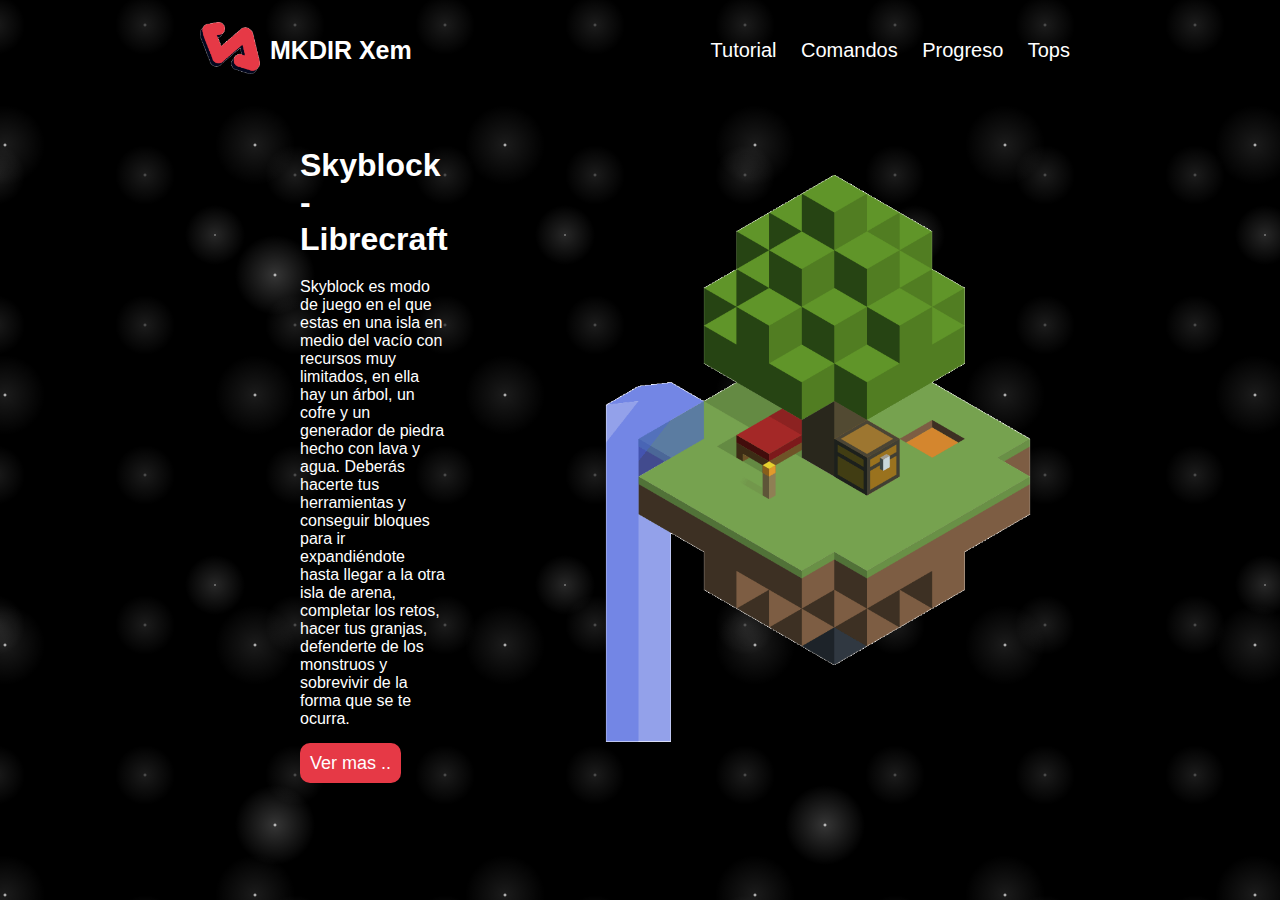
<file: index.html>
<!DOCTYPE html>
<html lang="en">
<head>
    <meta charset="UTF-8">
    <meta http-equiv="X-UA-Compatible" content="IE=edge">
    <meta name="viewport" content="width=device-width, initial-scale=1.0">
    <link rel="stylesheet" href="Css/style.css">
    <title>Skyblock</title>
</head>
<body>
    <header>
        <div class="logo">
            <a href="index.html"> <img src="Img/logo.gif" alt=""></a>
            <p>MKDIR Xem</p>
        </div>
        <div class="links">
            <a href="tutorial.html">Tutorial</a>
            <a href="comandos.html">Comandos</a>
            <a href="progreso.html">Progreso</a>
            <a href="tops.html">Tops</a>
        </div>
    </header>
    <div class="container">
        <div class="text">
            <h1>Skyblock - Librecraft </h1>
            <p>Skyblock es modo de juego en el que estas en una isla en medio del vacío con recursos muy limitados, en ella hay un árbol, un cofre y un generador de piedra hecho con lava y agua. Deberás hacerte tus herramientas y conseguir bloques para ir expandiéndote hasta llegar a la otra isla de arena, completar los retos, hacer tus granjas, defenderte de los monstruos y sobrevivir de la forma que se te ocurra.</p>
            <a href="tutorial.html">Ver mas ..</a>
        </div>
        <div class="img">
            <img src="Img/skyblock.gif" alt="">
        </div>
    </div>
</body>
</html>
</file>
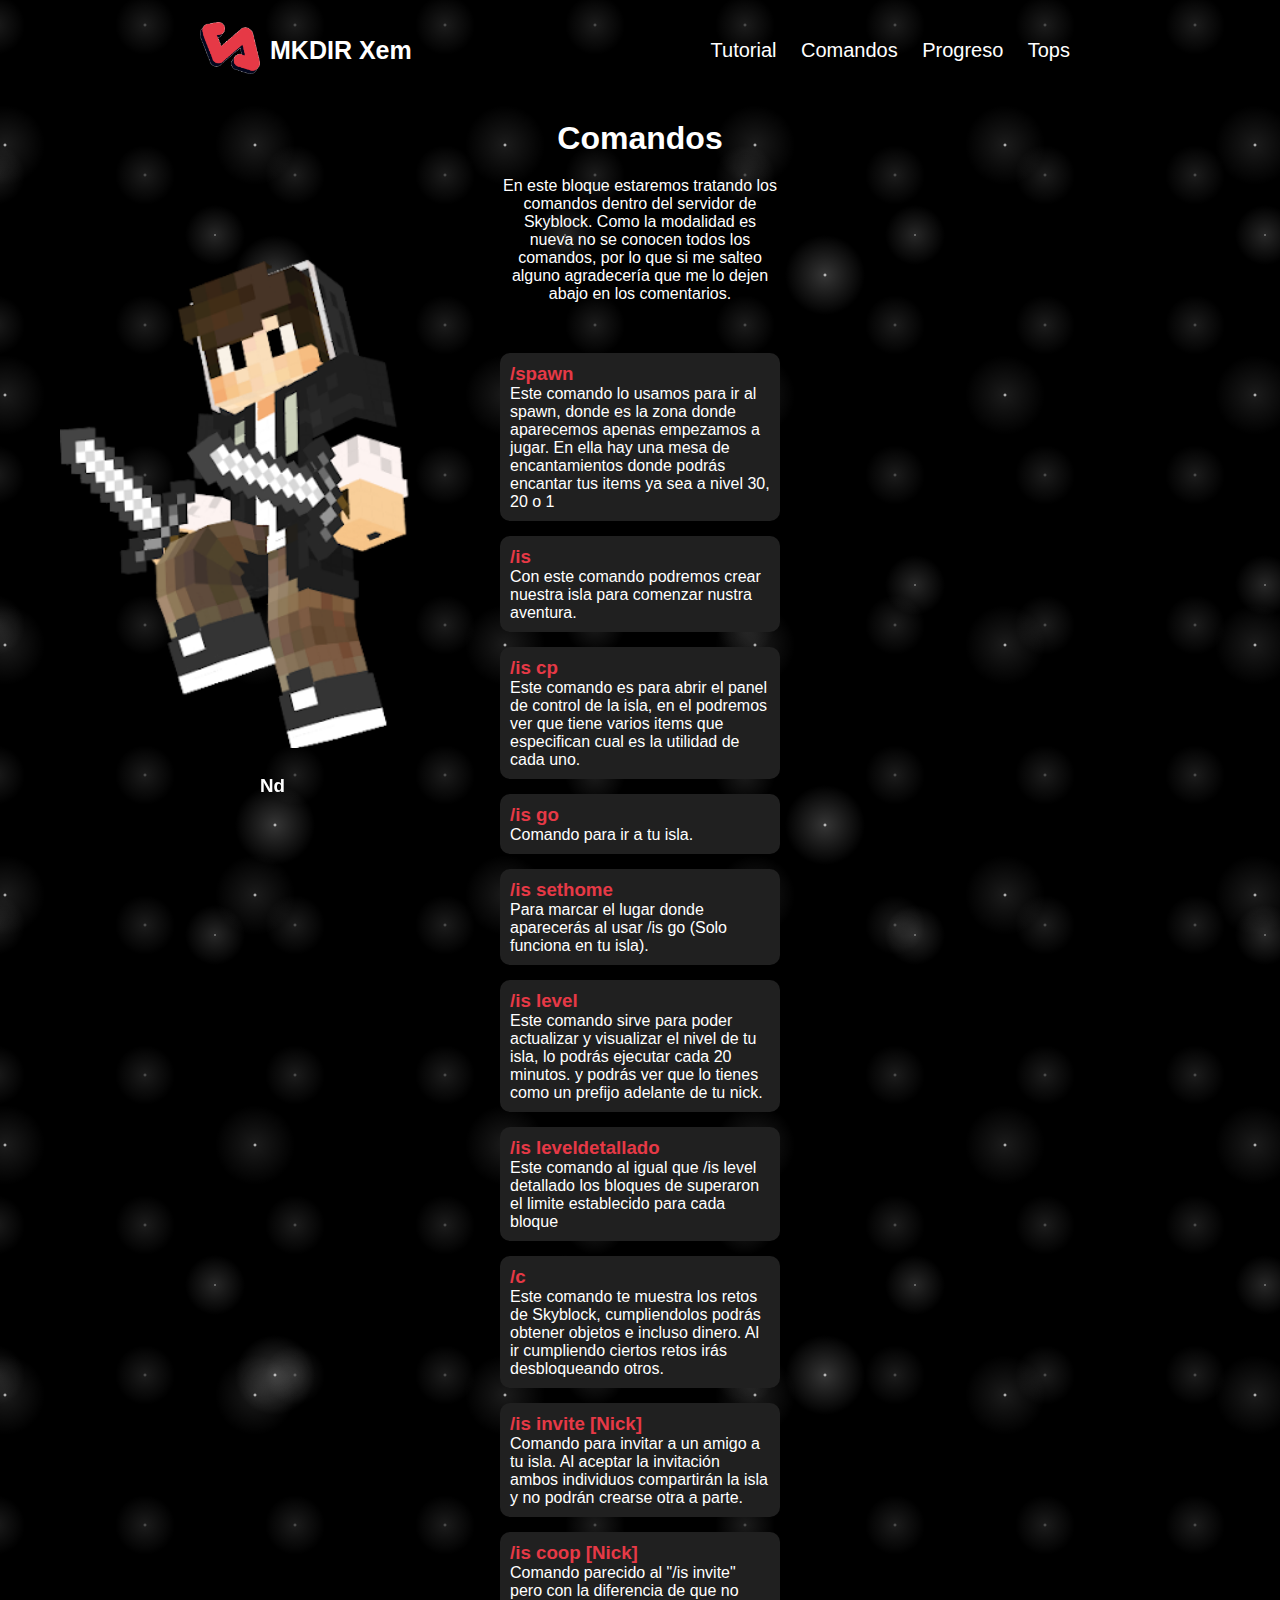
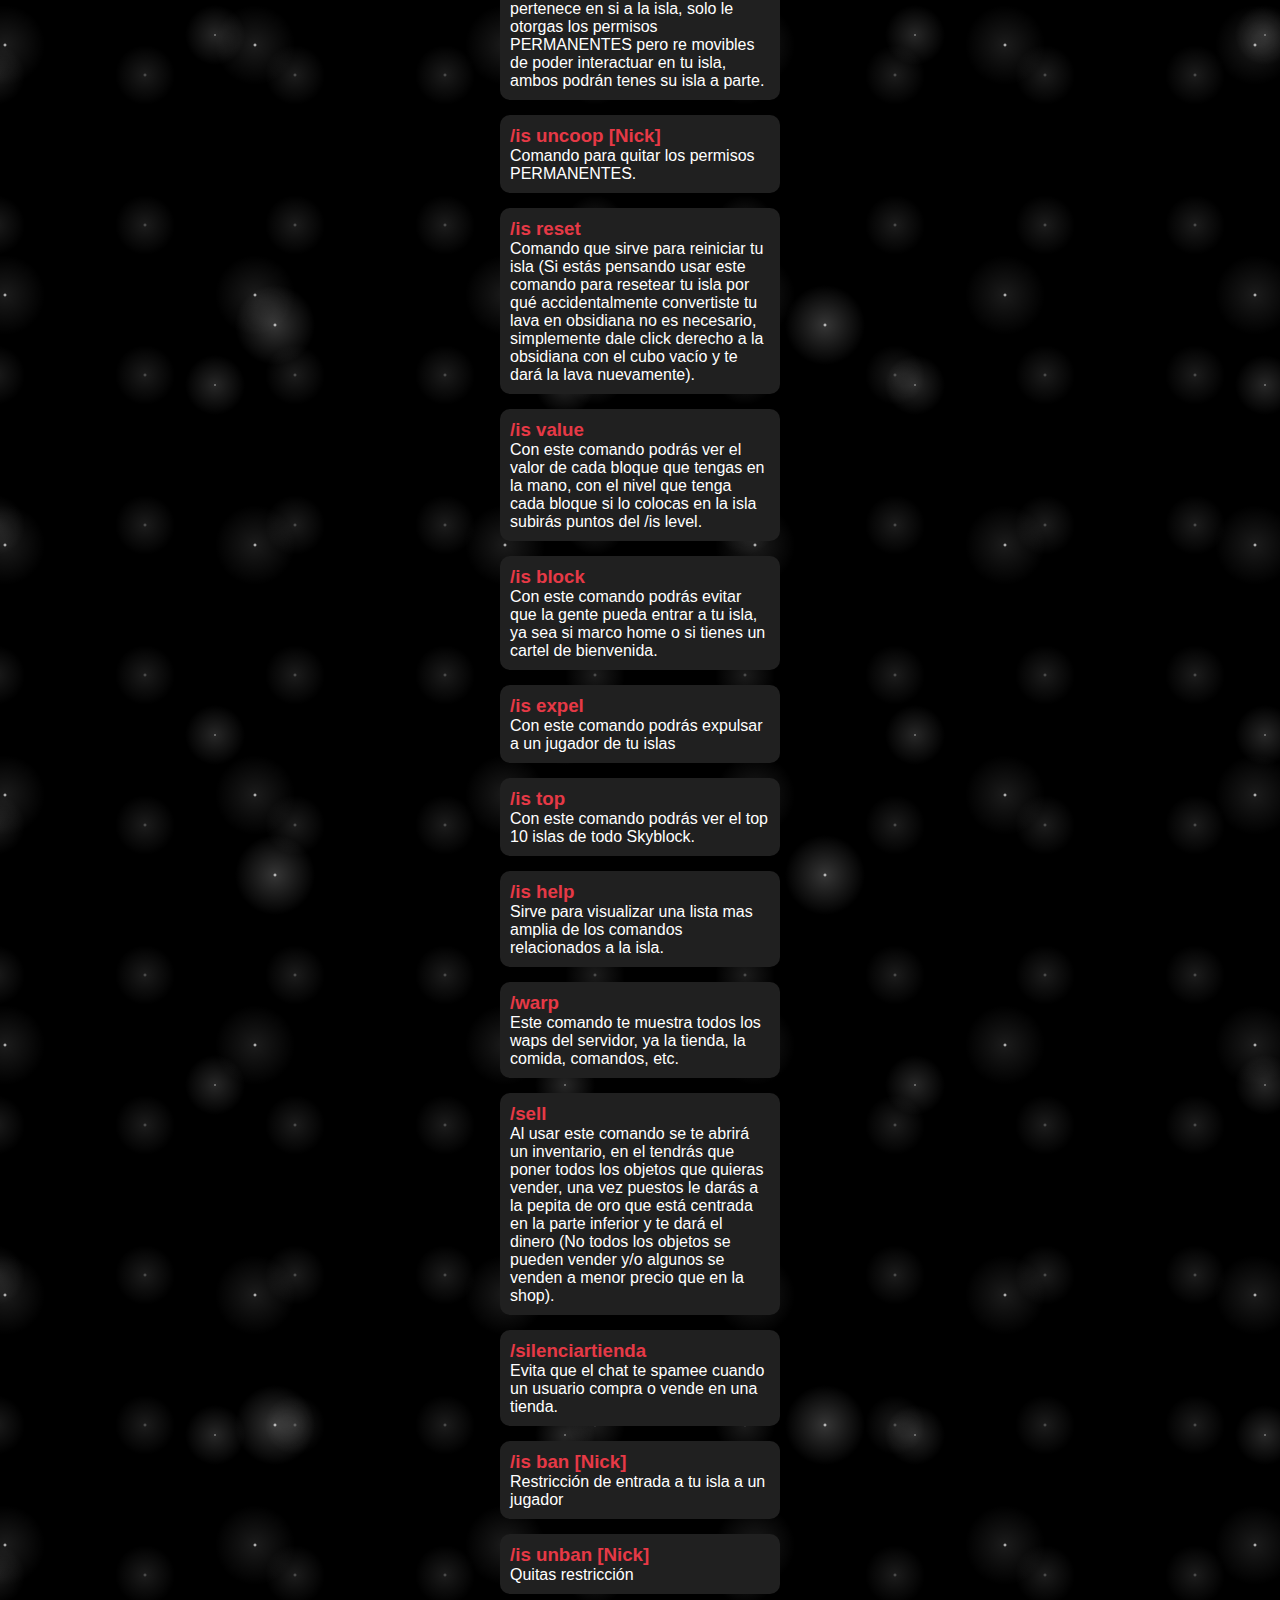
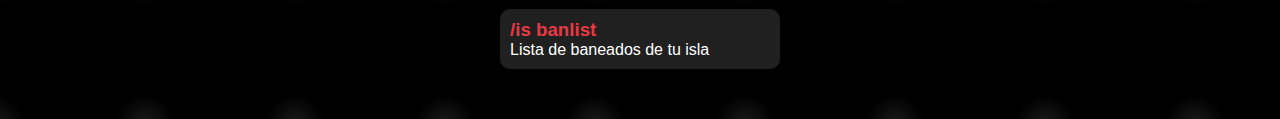
<file: comandos.html>
<!DOCTYPE html>
<html lang="en">
<head>
    <meta charset="UTF-8">
    <meta http-equiv="X-UA-Compatible" content="IE=edge">
    <meta name="viewport" content="width=device-width, initial-scale=1.0">
    <link rel="stylesheet" href="Css/comandos.css">
    <title>Comandos</title>
</head>
<body>
    <header>
        <div class="logo">
            <a href="index.html"> <img src="Img/logo.gif" alt=""></a>
            <p>MKDIR Xem</p>
        </div>
        <div class="links">
            <a href="tutorial.html">Tutorial</a>
            <a href="comandos.html">Comandos</a>
            <a href="progreso.html">Progreso</a>
            <a href="tops.html">Tops</a>
        </div>
    </header>
    <h1>Comandos</h1>
    <div class="text">
        <p>En este bloque estaremos tratando los comandos dentro del servidor de Skyblock. Como la modalidad es nueva no se conocen todos los comandos, por lo que si me salteo alguno agradecería que me lo dejen abajo en los comentarios.</p>
    </div>
    <div class="img">
        <img src="Img/01.png" alt="">
        <h3>Nd</h3>
    </div>

    <div class="img-1">
        <img src="Img/03.png" alt="">
        <h3>EliPrin</h3>
    </div>
    <div class="list-comand">
        <ul>
            <li>
                <h3>/spawn</h3>
                <p>Este comando lo usamos para ir al spawn, donde es la zona donde aparecemos apenas empezamos a jugar. En ella hay una mesa de encantamientos donde podrás encantar tus items ya sea a nivel 30, 20 o 1</p>
            </li>
            <li>
                <h3>/is</h3>
                <p>Con este comando podremos crear nuestra isla para comenzar nustra aventura.</p>
            </li>
            <li>
                <h3>/is cp</h3>
                <p>Este comando es para abrir el panel de control de la isla, en el podremos ver que tiene varios items que especifican cual es la utilidad de cada uno.</p>
            </li>
            <li>
                <h3>/is go</h3>
                <p>Comando para ir a tu isla.</p>
            </li>
            <li>
                <h3>/is sethome</h3>
                <p>Para marcar el lugar donde aparecerás al usar /is go (Solo funciona en tu isla).</p>
            </li>
            <li>
                <h3>/is level</h3>
                <p>Este comando sirve para poder actualizar y visualizar el nivel de tu isla, lo podrás ejecutar cada 20 minutos. y podrás ver que lo tienes como un prefijo adelante de tu nick.</p>
            </li>
            <li>
                <h3>/is leveldetallado</h3>
                <p>Este comando al igual que /is level detallado los bloques de superaron el limite establecido para cada bloque</p>
            </li>
            <li>
                <h3>/c</h3>
                <p>Este comando te muestra los retos de Skyblock, cumpliendolos podrás obtener objetos e incluso dinero. Al ir cumpliendo ciertos retos irás desbloqueando otros.</p>
            </li>
            <li>
                <h3>/is invite [Nick]</h3>
                <p>Comando para invitar a un amigo a tu isla. Al aceptar la invitación ambos individuos compartirán la isla y no podrán crearse otra a parte.</p>
            </li>
            <li>
                <h3>/is coop [Nick] </h3>
                <p>Comando parecido al "/is invite" pero con la diferencia de que no pertenece en si a la isla, solo le otorgas los permisos PERMANENTES pero re movibles de poder interactuar en tu isla, ambos podrán tenes su isla a parte.</p>
            </li>
            <li>
                <h3>/is uncoop [Nick] </h3>
                <p>Comando para quitar los permisos PERMANENTES.</p>
            </li>
            <li>
                <h3>/is reset</h3>
                <p>Comando que sirve para reiniciar tu isla (Si estás pensando usar este comando para resetear tu isla por qué accidentalmente convertiste tu lava en obsidiana no es necesario, simplemente dale click derecho a la obsidiana con el cubo vacío y te dará la lava nuevamente).</p>
            </li>
            <li>
                <h3>/is value</h3>
                <p>Con este comando podrás ver el valor de cada bloque que tengas en la mano, con el nivel que tenga cada bloque si lo colocas en la isla subirás puntos del /is level.</p>
            </li>
            <li>
                <h3>/is block</h3>
                <p>Con este comando podrás evitar que la gente pueda entrar a tu isla, ya sea si marco home o si tienes un cartel de bienvenida.</p>
            </li>
            <li>
                <h3>/is expel</h3>
                <p>Con este comando podrás expulsar a un jugador de tu islas</p>
            </li>
            <li>
                <h3>/is top</h3>
                <p>Con este comando podrás ver el top 10 islas de todo Skyblock.</p>
            </li>
            <li>
                <h3>/is help</h3>
                <p>Sirve para visualizar una lista mas amplia de los comandos relacionados a la isla.</p>
            </li>
            <li>
                <h3>/warp</h3>
                <p>Este comando te muestra todos los waps del servidor, ya la tienda, la comida, comandos, etc.</p>
            </li>
            <li>
                <h3>/sell</h3>
                <p>Al usar este comando se te abrirá un inventario, en el tendrás que poner todos los objetos que quieras vender, una vez puestos le darás a la pepita de oro que está centrada en la parte inferior y te dará el dinero (No todos los objetos se pueden vender y/o algunos se venden a menor precio que en la shop).</p>
            </li>
            <li>
                <h3>/silenciartienda</h3>
                <p>Evita que el chat te spamee cuando un usuario compra o vende en una tienda.</p>
            </li>
            <li>
                <h3>/is ban [Nick] </h3>
                <p>Restricción de entrada a tu isla a un jugador</p>
            </li>
            <li>
                <h3>/is unban [Nick] </h3>
                <p>Quitas restricción</p>
            </li>
            <li>
                <h3>/is banlist</h3>
                <p>Lista de baneados de tu isla</p>
            </li>
        </ul>
    </div>
</body>
</html>
</file>
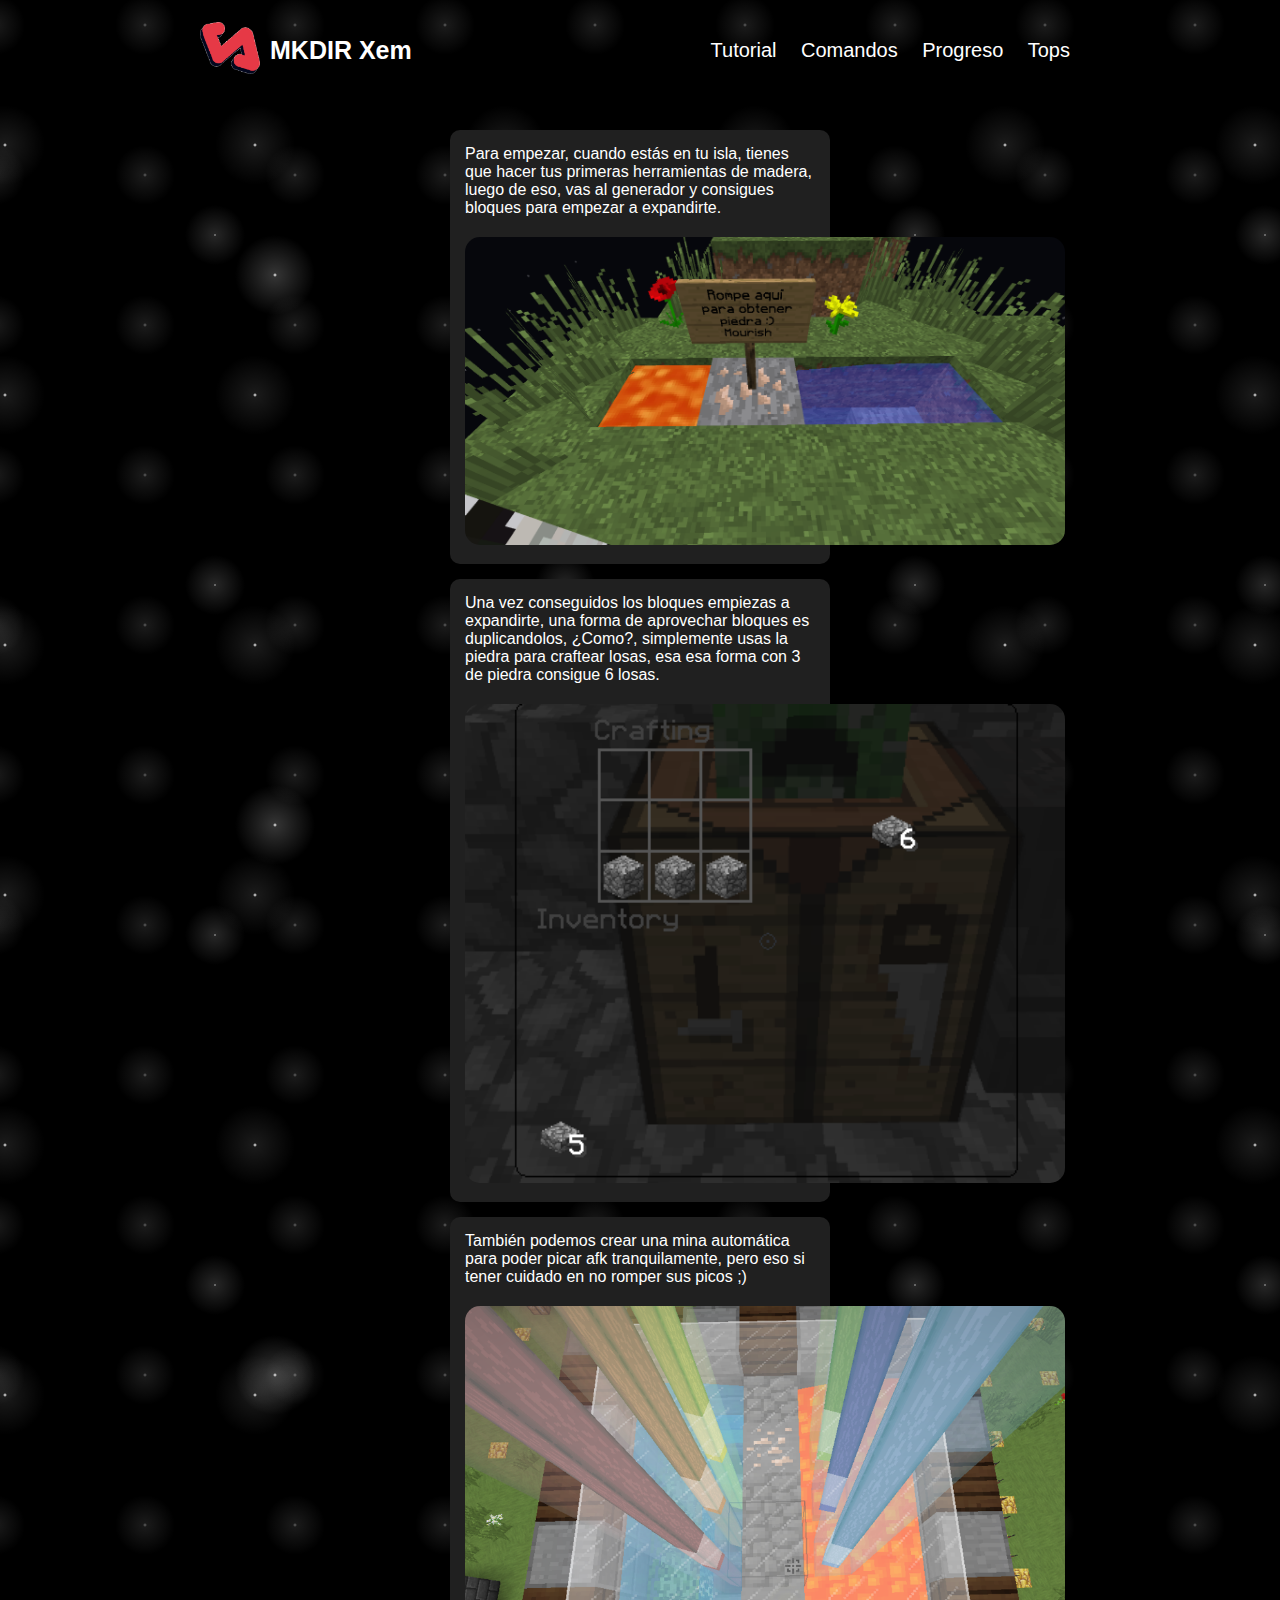
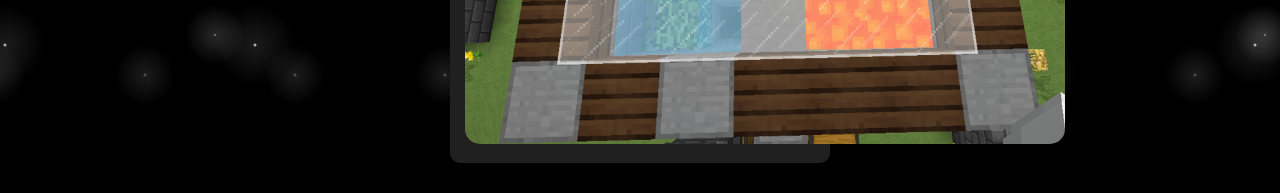
<file: progreso.html>
<!DOCTYPE html>
<html lang="en">
<head>
    <meta charset="UTF-8">
    <meta http-equiv="X-UA-Compatible" content="IE=edge">
    <meta name="viewport" content="width=device-width, initial-scale=1.0">
    <link rel="stylesheet" href="Css/progreso.css">
    <title>Progreso</title>
</head>
<body>
    <header>
        <div class="logo">
            <a href="index.html"> <img src="Img/logo.gif" alt=""></a>
            <p>MKDIR Xem</p>
        </div>
        <div class="links">
            <a href="tutorial.html">Tutorial</a>
            <a href="comandos.html">Comandos</a>
            <a href="progreso.html">Progreso</a>
            <a href="tops.html">Tops</a>
        </div>
    </header>
    <div class="list-progreso">
        <ul>
            <li>
                <p>Para empezar, cuando estás en tu isla, tienes que hacer tus primeras herramientas de madera, luego de eso, vas al generador y consigues bloques para empezar a expandirte.</p>
                <center><img src="Img/Procesos/01.png" class="img-01" alt=""></center>
            </li>
            <li>
                <p>Una vez conseguidos los bloques empiezas a expandirte, una forma de aprovechar bloques es duplicandolos, ¿Como?, simplemente usas la piedra para craftear losas, esa esa forma con 3 de piedra consigue 6 losas.</p>
                <center><img src="Img/Procesos/02.png" class="img-02" alt=""></center>
            </li>
            <li>
                <p>También podemos crear una mina automática para poder picar afk tranquilamente, pero eso si tener cuidado en no romper sus picos ;)</p>
                <center><img src="Img/Procesos/03.png" class="img-03" alt=""></center>
            </li>
        </ul>
    </div>
</body>
</html>
</file>
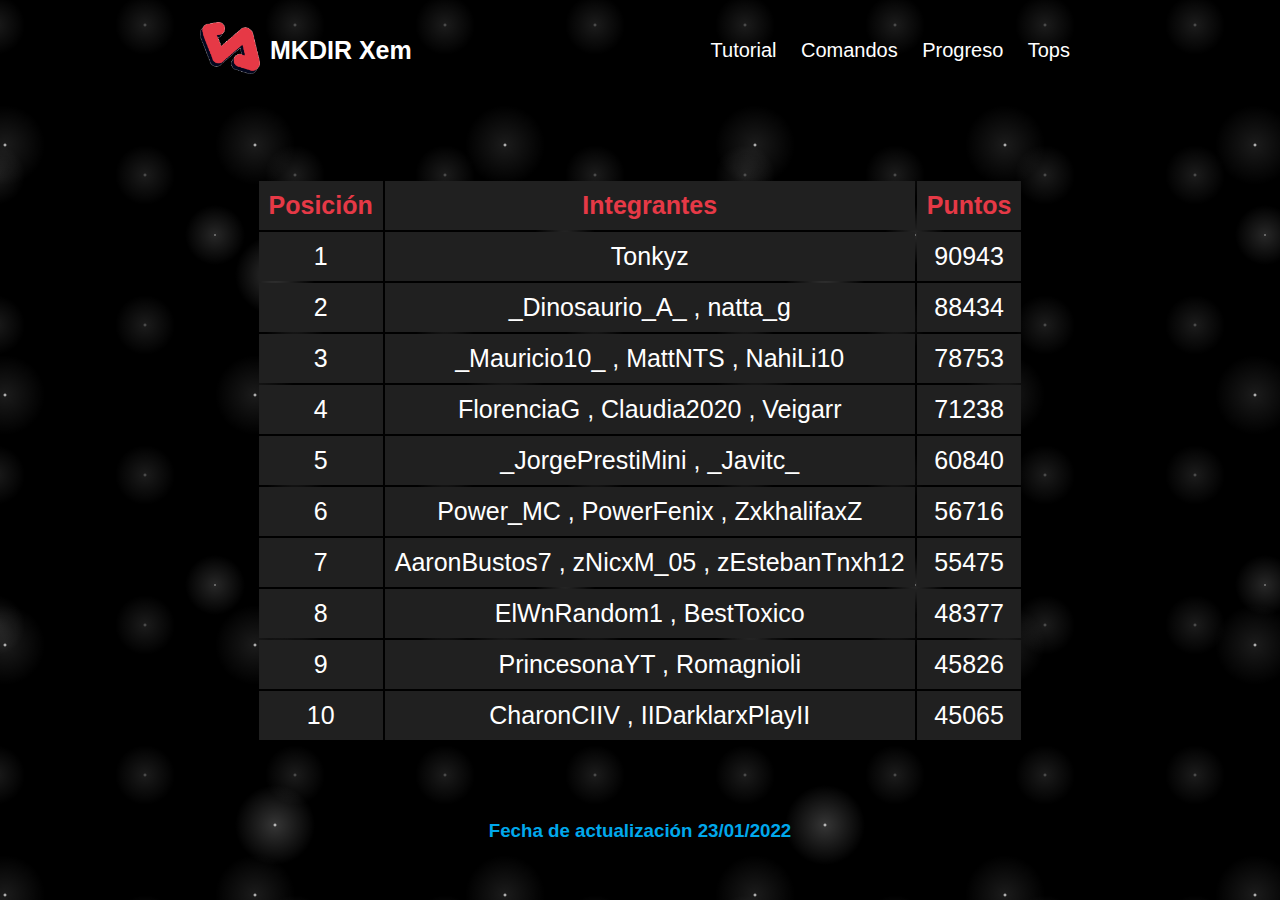
<file: tops.html>
<!DOCTYPE html>
<html lang="en">
<head>
    <meta charset="UTF-8">
    <meta http-equiv="X-UA-Compatible" content="IE=edge">
    <meta name="viewport" content="width=device-width, initial-scale=1.0">
    <link rel="stylesheet" href="Css/tops.css">
    <title>Tops</title>
</head>
<body>
    <header>
        <div class="logo">
            <a href="index.html"> <img src="Img/logo.gif" alt=""></a>
            <p>MKDIR Xem</p>
        </div>
        <div class="links">
            <a href="tutorial.html">Tutorial</a>
            <a href="comandos.html">Comandos</a>
            <a href="progreso.html">Progreso</a>
            <a href="tops.html">Tops</a>
        </div>
    </header>
    <div class="table-tops">
        <table>
            <thead>
                <tr>
                    <th>
                        Posición
                    </th>
                    <th>
                        Integrantes
                    </th>
                    <th>
                        Puntos
                    </th>
                </tr>
            </thead>
            <tr>
                <td>1</td>
                <td>Tonkyz</td>
                <td>90943</td>
            </tr>
            <tr>
                <td>2</td>
                <td>_Dinosaurio_A_ , natta_g</td>
                <td>88434</td>
            </tr>
            <tr>
                <td>3</td>
                <td>_Mauricio10_ , MattNTS , NahiLi10</td>
                <td>78753</td>
            </tr>
            <tr>
                <td>4</td>
                <td>FlorenciaG , Claudia2020 , Veigarr</td>
                <td>71238</td>
            </tr>
            <tr>
                <td>5</td>
                <td>_JorgePrestiMini , _Javitc_</td>
                <td>60840</td>
            </tr>
            <tr>
                <td>6</td>
                <td>Power_MC , PowerFenix , ZxkhalifaxZ</td>
                <td>56716</td>
            </tr>
            <tr>
                <td>7</td>
                <td>AaronBustos7 , zNicxM_05 , zEstebanTnxh12</td>
                <td>55475</td>
            </tr>
            <tr>
                <td>8</td>
                <td>ElWnRandom1 , BestToxico</td>
                <td>48377</td>
            </tr>
            <tr>
                <td>9</td>
                <td>PrincesonaYT , Romagnioli</td>
                <td>45826</td>
            </tr>
            <tr>
                <td>10</td>
                <td>CharonCIIV , IIDarklarxPlayII</td>
                <td>45065</td>
            </tr>
    
        </table>
    </div>
    <h3>
        Fecha de actualización 23/01/2022
    </h3>

</body>
</html>
</file>
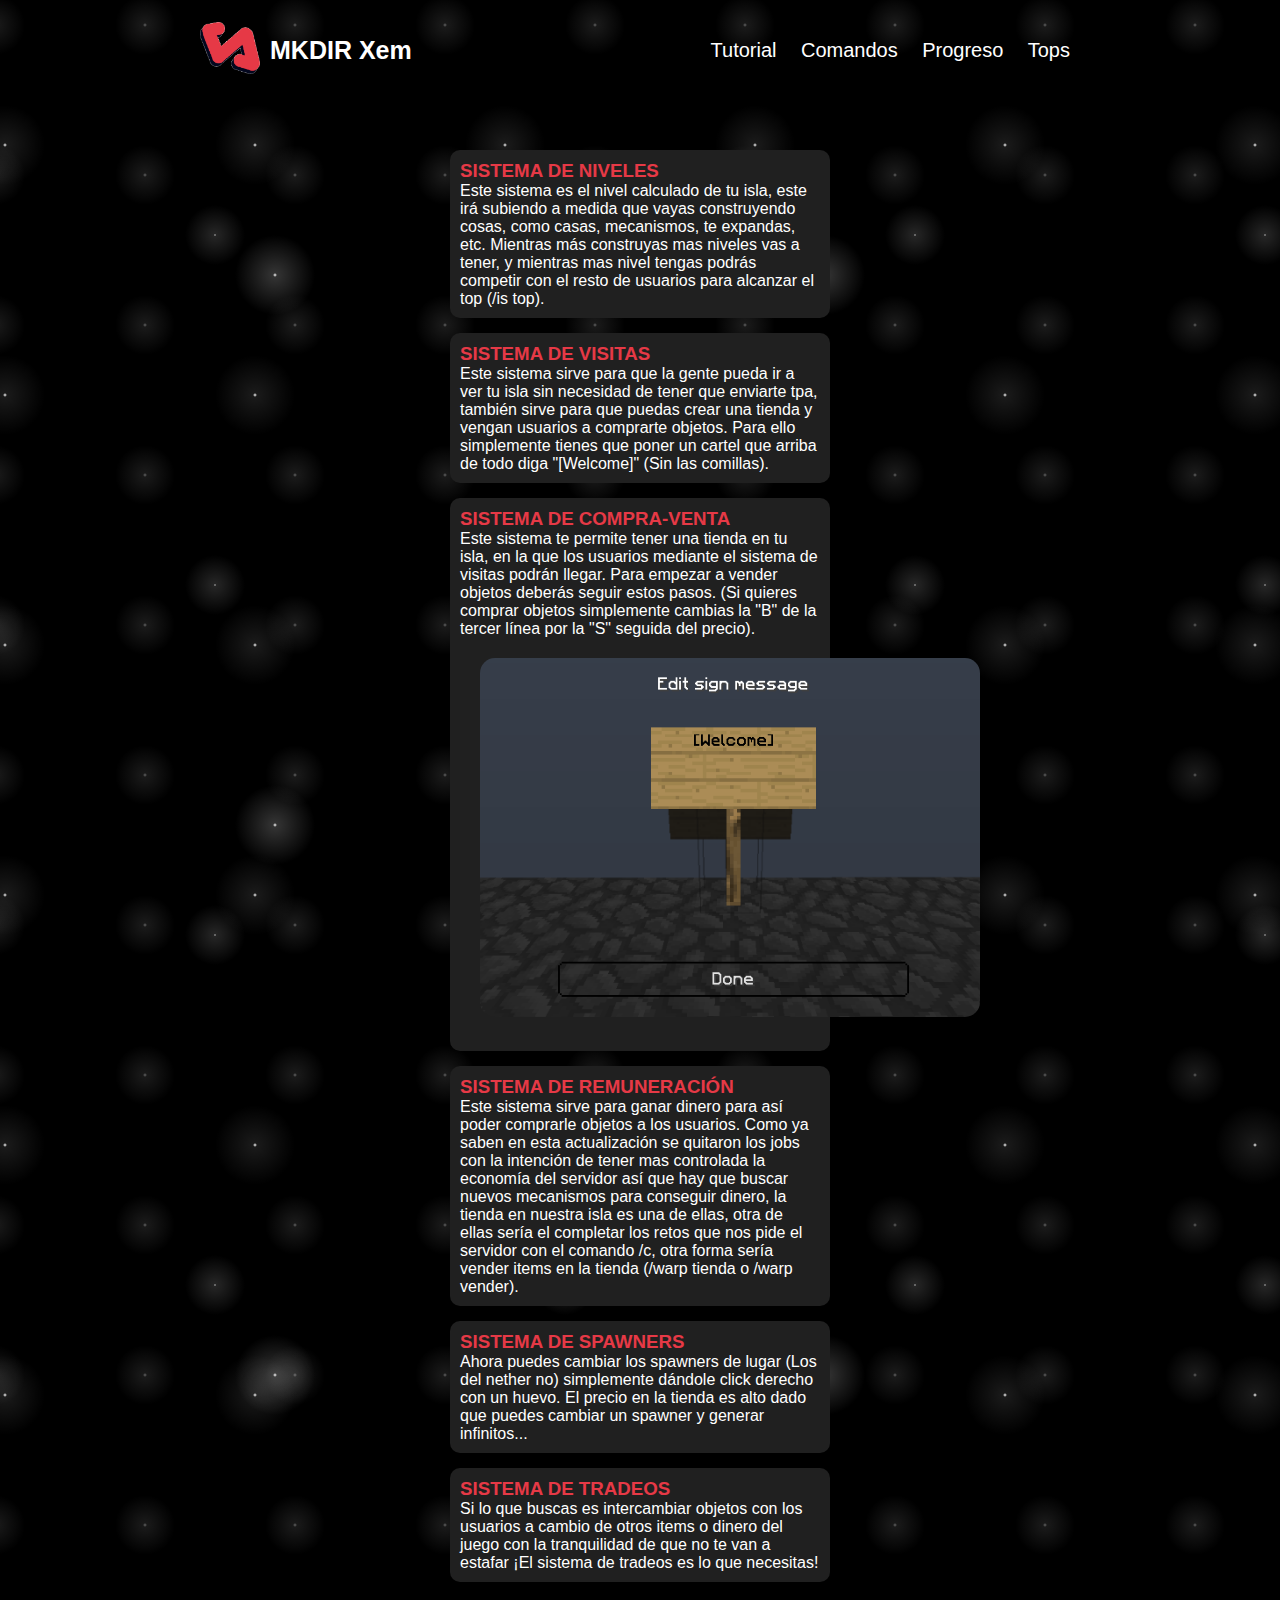
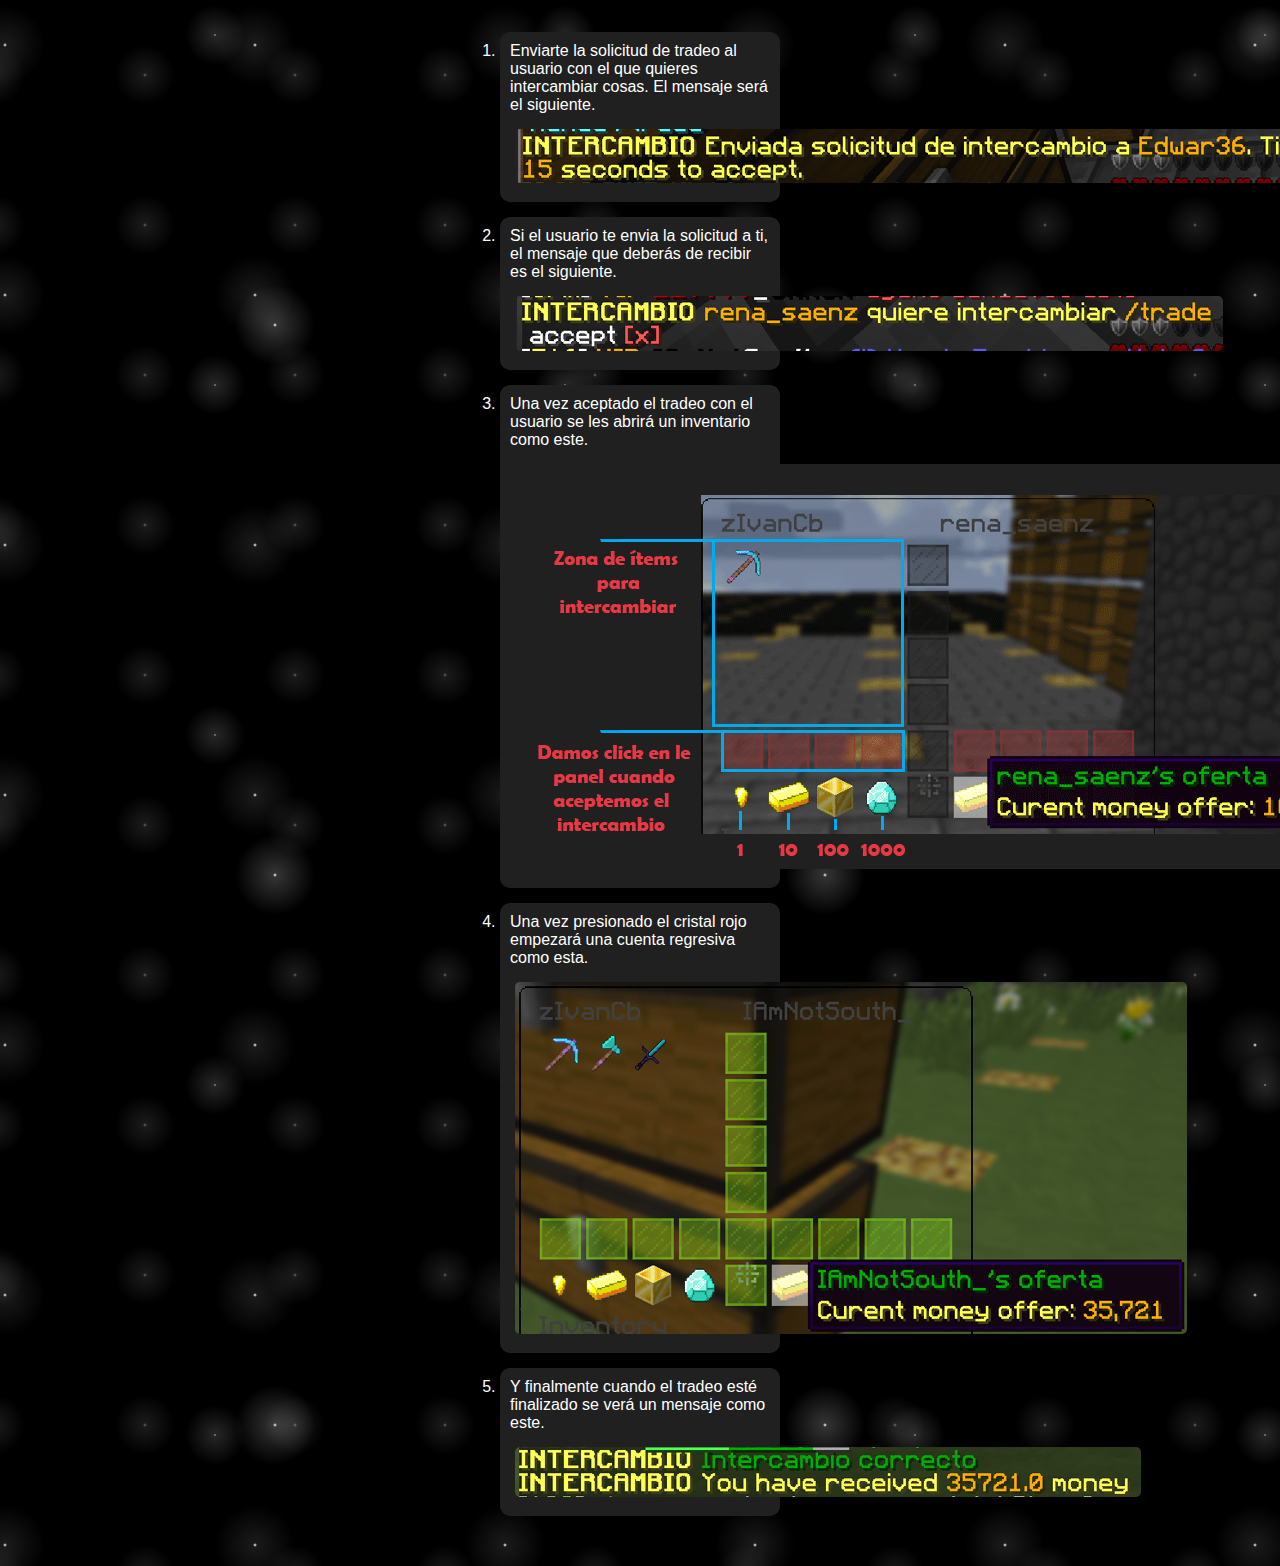
<file: tutorial.html>
<!DOCTYPE html>
<html lang="en">
<head>
    <meta charset="UTF-8">
    <meta http-equiv="X-UA-Compatible" content="IE=edge">
    <meta name="viewport" content="width=device-width, initial-scale=1.0">
    <link rel="stylesheet" href="Css/tutorial.css">
    <title>Tutorial</title>
</head>
<body>
    <header>
        <div class="logo">
            <a href="index.html"> <img src="Img/logo.gif" alt=""></a>
            <p>MKDIR Xem</p>
        </div>
        <div class="links">
            <a href="tutorial.html">Tutorial</a>
            <a href="comandos.html">Comandos</a>
            <a href="progreso.html">Progreso</a>
            <a href="tops.html">Tops</a>
        </div>
    </header>
    <div class="list-system">
        <ul>
            <li>
                <h3>SISTEMA DE NIVELES</h3>
                <p>Este sistema es el nivel calculado de tu isla, este irá subiendo a medida que vayas construyendo cosas, como casas, mecanismos, te expandas, etc. Mientras más construyas mas niveles vas a tener, y mientras mas nivel tengas podrás competir con el resto de usuarios para alcanzar el top (/is top).</p>
            </li>
            <li>
                <h3>SISTEMA DE VISITAS</h3>
                <p>Este sistema sirve para que la gente pueda ir a ver tu isla sin necesidad de tener que enviarte tpa, también sirve para que puedas crear una tienda y vengan usuarios a comprarte objetos. Para ello simplemente tienes que poner un cartel que arriba de todo diga "[Welcome]" (Sin las comillas).</p>
            </li>
            <li>
                <h3>SISTEMA DE COMPRA-VENTA</h3>
                <p>Este sistema te permite tener una tienda en tu isla, en la que los usuarios mediante el sistema de visitas podrán llegar. Para empezar a vender objetos deberás seguir estos pasos. (Si quieres comprar objetos simplemente cambias la "B" de la tercer línea por la "S" seguida del precio).</p>
                <center class="img-center">
                    <img src="Img/Librecraft/welcome.png" alt="">
                </center>
            </li>
            <li>
                <h3>SISTEMA DE REMUNERACIÓN</h3>
                <p>Este sistema sirve para ganar dinero para así poder comprarle objetos a los usuarios. Como ya saben en esta actualización se quitaron los jobs con la intención de tener mas controlada la economía del servidor así que hay que buscar nuevos mecanismos para conseguir dinero, la tienda en nuestra isla es una de ellas, otra de ellas sería el completar los retos que nos pide el servidor con el comando /c, otra forma sería vender items en la tienda (/warp tienda o /warp vender).</p>
            </li>
            <li>
                <h3>SISTEMA DE SPAWNERS</h3>
                <p>Ahora puedes cambiar los spawners de lugar (Los del nether no) simplemente dándole click derecho con un huevo. El precio en la tienda es alto dado que puedes cambiar un spawner y generar infinitos...</p>
            </li>
            <li>
                <h3>SISTEMA DE TRADEOS</h3>
                <p>Si lo que buscas es intercambiar objetos con los usuarios a cambio de otros items o dinero del juego con la tranquilidad de que no te van a estafar ¡El sistema de tradeos es lo que necesitas!</p>
            </li>
        </ul>
    </div>
    <div class="tradeos">
        <ol>
            <li>
                <p>Enviarte la solicitud de tradeo al usuario con el que quieres intercambiar cosas. El mensaje será el siguiente.</p>
                <center><img src="Img/Librecraft/trade.PNG" alt=""></center>
            </li>
            <li>
                <p>Si el usuario te envia la solicitud a ti, el mensaje que deberás de recibir es el siguiente.</p>
                <center><img src="Img/Librecraft/trade_accept.PNG" alt=""></center>
            </li>
            <li>
                <p>Una vez aceptado el tradeo con el usuario se les abrirá un inventario como este.</p>
                <center><img src="Img/Librecraft/trade.gif" alt=""></center>
            </li>
            <li>
                <p>Una vez presionado el cristal rojo empezará una cuenta regresiva como esta.</p>
                <center><img src="Img/Librecraft/trade_echo.PNG" alt=""></center>
            </li>
            <li>
                <p>Y finalmente cuando el tradeo esté finalizado se verá un mensaje como este.</p>
                <center><img src="Img/Librecraft/trade_money.PNG" alt=""></center>
            </li>

        </ol>
    </div>
</body>
</html>
</file>
<file: Css/style.css>
* {
  margin: 0;
  padding: 0;
  box-sizing: border-box;
  font-family: Verdana, Geneva, Tahoma, sans-serif;
}

body {
  background-color: black;
  background-image: radial-gradient(
      white,
      rgba(255, 255, 255, 0.2) 2px,
      transparent 40px
    ),
    radial-gradient(white, rgba(255, 255, 255, 0.15) 1px, transparent 30px),
    radial-gradient(white, rgba(255, 255, 255, 0.1) 2px, transparent 40px),
    radial-gradient(
      rgba(255, 255, 255, 0.4),
      rgba(255, 255, 255, 0.1) 2px,
      transparent 30px
    );
  background-size: 550px 550px, 350px 350px, 250px 250px, 150px 150px;
  background-position: 0 0, 40px 60px, 130px 270px, 70px 100px;
  margin: 0px 200px;
  color: #fff;
}

header {
  display: flex;
  height: 100px;
  justify-content: space-between;
  align-items: center;
}

.logo {
  display: flex;
  align-items: center;
}

.logo img {
  width: 60px;
}

.logo p {
  font-size: 25px;
  padding: 0px 10px;
  font-weight: bold;
}

.links a {
  text-decoration: none;
  font-size: 20px;
  padding: 0px 10px;
  color: #fff;
}

.links a:hover {
  background: #e63946;
  transition: 0.5s all ease;
  padding: 10px;
  border-radius: 10px;
}

.container {
  display: flex;
  height: 80vh;
  align-items: center;
}

.container img {
  width: 60vh;
  transition: 0.5s all ease;
}

.container img:hover {
  transform: scale(1.1);
}

.container .text {
  padding: 100px;
}

.container .text h1 {
  margin-bottom: 20px;
}
.container .text p {
  margin-bottom: 25px;
}

.container .text a {
  cursor: pointer;
  margin-top: 20px;
  padding: 10px;
  border-radius: 10px;
  background: #e63946;
  color: #fff;
  font-size: 18px;
  border: none;
  transition: 0.5s all ease;
  text-decoration: none;
}

.container .text a:hover {
  background: #e62434;
}
</file>
<file: Css/comandos.css>
* {
  margin: 0;
  padding: 0;
  box-sizing: border-box;
  font-family: Verdana, Geneva, Tahoma, sans-serif;
}

body {
  background-color: black;
  background-image: radial-gradient(
      white,
      rgba(255, 255, 255, 0.2) 2px,
      transparent 40px
    ),
    radial-gradient(white, rgba(255, 255, 255, 0.15) 1px, transparent 30px),
    radial-gradient(white, rgba(255, 255, 255, 0.1) 2px, transparent 40px),
    radial-gradient(
      rgba(255, 255, 255, 0.4),
      rgba(255, 255, 255, 0.1) 2px,
      transparent 30px
    );
  background-size: 550px 550px, 350px 350px, 250px 250px, 150px 150px;
  background-position: 0 0, 40px 60px, 130px 270px, 70px 100px;
  color: #fff;
}

header {
  display: flex;
  height: 100px;
  justify-content: space-between;
  align-items: center;
  margin: 0px 200px;
}

.logo {
  display: flex;
  align-items: center;
}

.logo img {
  width: 60px;
}

.logo p {
  font-size: 25px;
  padding: 0px 10px;
  font-weight: bold;
}

.links a {
  text-decoration: none;
  font-size: 20px;
  padding: 0px 10px;
  color: #fff;
}

.links a:hover {
  background: #e63946;
  transition: 0.5s all ease;
  padding: 10px;
  border-radius: 10px;
}

h1 {
  margin: 20px 0px;
  text-align: center;
}

.text p {
  margin: 0px 500px;
  text-align: center;
}

.list-comand {
  margin: 50px 500px;
}

.list-comand ul li {
  padding: 10px;
  text-decoration: none;
  list-style: none;
  margin: 15px 0px;
  background: rgb(32, 32, 32);
  border-radius: 10px;
}

.list-comand ul li h3 {
  color: #e63946;
}

.img img {
  position: fixed;
  width: 350px;
  top: 250px;
  left: 60px;
}

.img h3 {
  position: fixed;
  left: 260px;
  top: 775px;
}

.img-1 img {
  position: fixed;
  width: 260px;
  left: 1550px;
  top: 250px;
}

.img-1 h3 {
  position: fixed;
  left: 1620px;
  top: 775px;
}
</file>
<file: Css/progreso.css>
* {
  margin: 0;
  padding: 0;
  box-sizing: border-box;
  font-family: Verdana, Geneva, Tahoma, sans-serif;
}

body {
  background-color: black;
  background-image: radial-gradient(
      white,
      rgba(255, 255, 255, 0.2) 2px,
      transparent 40px
    ),
    radial-gradient(white, rgba(255, 255, 255, 0.15) 1px, transparent 30px),
    radial-gradient(white, rgba(255, 255, 255, 0.1) 2px, transparent 40px),
    radial-gradient(
      rgba(255, 255, 255, 0.4),
      rgba(255, 255, 255, 0.1) 2px,
      transparent 30px
    );
  background-size: 550px 550px, 350px 350px, 250px 250px, 150px 150px;
  background-position: 0 0, 40px 60px, 130px 270px, 70px 100px;
  margin: 0px 200px;
  color: #fff;
}

header {
  display: flex;
  height: 100px;
  justify-content: space-between;
  align-items: center;
}

.logo {
  display: flex;
  align-items: center;
}

.logo img {
  width: 60px;
}

.logo p {
  font-size: 25px;
  padding: 0px 10px;
  font-weight: bold;
}

.links a {
  text-decoration: none;
  font-size: 20px;
  padding: 0px 10px;
  color: #fff;
}

.links a:hover {
  background: #e63946;
  transition: 0.5s all ease;
  padding: 10px;
  border-radius: 10px;
}

.list-progreso {
  margin: 30px 250px;
}

.list-progreso ul li {
  padding: 15px;
  list-style: none;
  margin: 15px 0px;
  background: rgb(32, 32, 32);
  border-radius: 10px;
}

.list-progreso ul li img {
  width: 600px;
  border-radius: 15px;
}

.list-progreso ul li p {
  margin-bottom: 20px;
}
</file>
<file: Css/tops.css>
* {
  margin: 0;
  padding: 0;
  box-sizing: border-box;
  font-family: Verdana, Geneva, Tahoma, sans-serif;
}

body {
  background-color: black;
  background-image: radial-gradient(
      white,
      rgba(255, 255, 255, 0.2) 2px,
      transparent 40px
    ),
    radial-gradient(white, rgba(255, 255, 255, 0.15) 1px, transparent 30px),
    radial-gradient(white, rgba(255, 255, 255, 0.1) 2px, transparent 40px),
    radial-gradient(
      rgba(255, 255, 255, 0.4),
      rgba(255, 255, 255, 0.1) 2px,
      transparent 30px
    );
  background-size: 550px 550px, 350px 350px, 250px 250px, 150px 150px;
  background-position: 0 0, 40px 60px, 130px 270px, 70px 100px;
  margin: 0px 200px;
  color: #fff;
}

header {
  display: flex;
  height: 100px;
  justify-content: space-between;
  align-items: center;
}

.logo {
  display: flex;
  align-items: center;
}

.logo img {
  width: 60px;
}

.logo p {
  font-size: 25px;
  padding: 0px 10px;
  font-weight: bold;
}

.links a {
  text-decoration: none;
  font-size: 20px;
  padding: 0px 10px;
  color: #fff;
}

.links a:hover {
  background: #e63946;
  transition: 0.5s all ease;
  padding: 10px;
  border-radius: 10px;
}

.table-tops {
  display: flex;
  justify-content: center;
  align-items: center;
  height: 80vh;
  text-align: center;
}

table {
  font-size: 25px;
}

table tr {
  background: rgb(32, 32, 32);
}

table th {
  padding: 10px;
  color: #e63946;
}

table td {
  padding: 10px;
}

h3 {
  text-align: center;
  color: #00a8ec;
}
</file>
<file: Css/tutorial.css>
* {
  margin: 0;
  padding: 0;
  box-sizing: border-box;
  font-family: Verdana, Geneva, Tahoma, sans-serif;
}

body {
  background-color: black;
  background-image: radial-gradient(
      white,
      rgba(255, 255, 255, 0.2) 2px,
      transparent 40px
    ),
    radial-gradient(white, rgba(255, 255, 255, 0.15) 1px, transparent 30px),
    radial-gradient(white, rgba(255, 255, 255, 0.1) 2px, transparent 40px),
    radial-gradient(
      rgba(255, 255, 255, 0.4),
      rgba(255, 255, 255, 0.1) 2px,
      transparent 30px
    );
  background-size: 550px 550px, 350px 350px, 250px 250px, 150px 150px;
  background-position: 0 0, 40px 60px, 130px 270px, 70px 100px;
  margin: 0px 200px;
  color: #fff;
}

header {
  display: flex;
  height: 100px;
  justify-content: space-between;
  align-items: center;
}

.logo {
  display: flex;
  align-items: center;
}

.logo img {
  width: 60px;
}

.logo p {
  font-size: 25px;
  padding: 0px 10px;
  font-weight: bold;
}

.links a {
  text-decoration: none;
  font-size: 20px;
  padding: 0px 10px;
  color: #fff;
}

.links a:hover {
  background: #e63946;
  transition: 0.5s all ease;
  padding: 10px;
  border-radius: 10px;
}

.list-system {
  margin: 50px 250px;
}

.list-system ul li {
  padding: 10px;
  list-style: none;
  margin: 15px 0px;
  background: rgb(32, 32, 32);
  border-radius: 10px;
}

.img-center {
  padding: 20px;
}

.img-center img {
  width: 500px;
  border-radius: 15px;
}

h3 {
  color: #e63946;
}

.tradeos {
  margin: 50px 300px;
}

.tradeos ol li {
  padding: 10px;
  margin: 15px 0px;
  background: rgb(32, 32, 32);
  border-radius: 10px;
}

.tradeos ol li p {
  margin-bottom: 10px;
}

.tradeos img {
  padding: 5px;
  border-radius: 10px;
}
</file>
